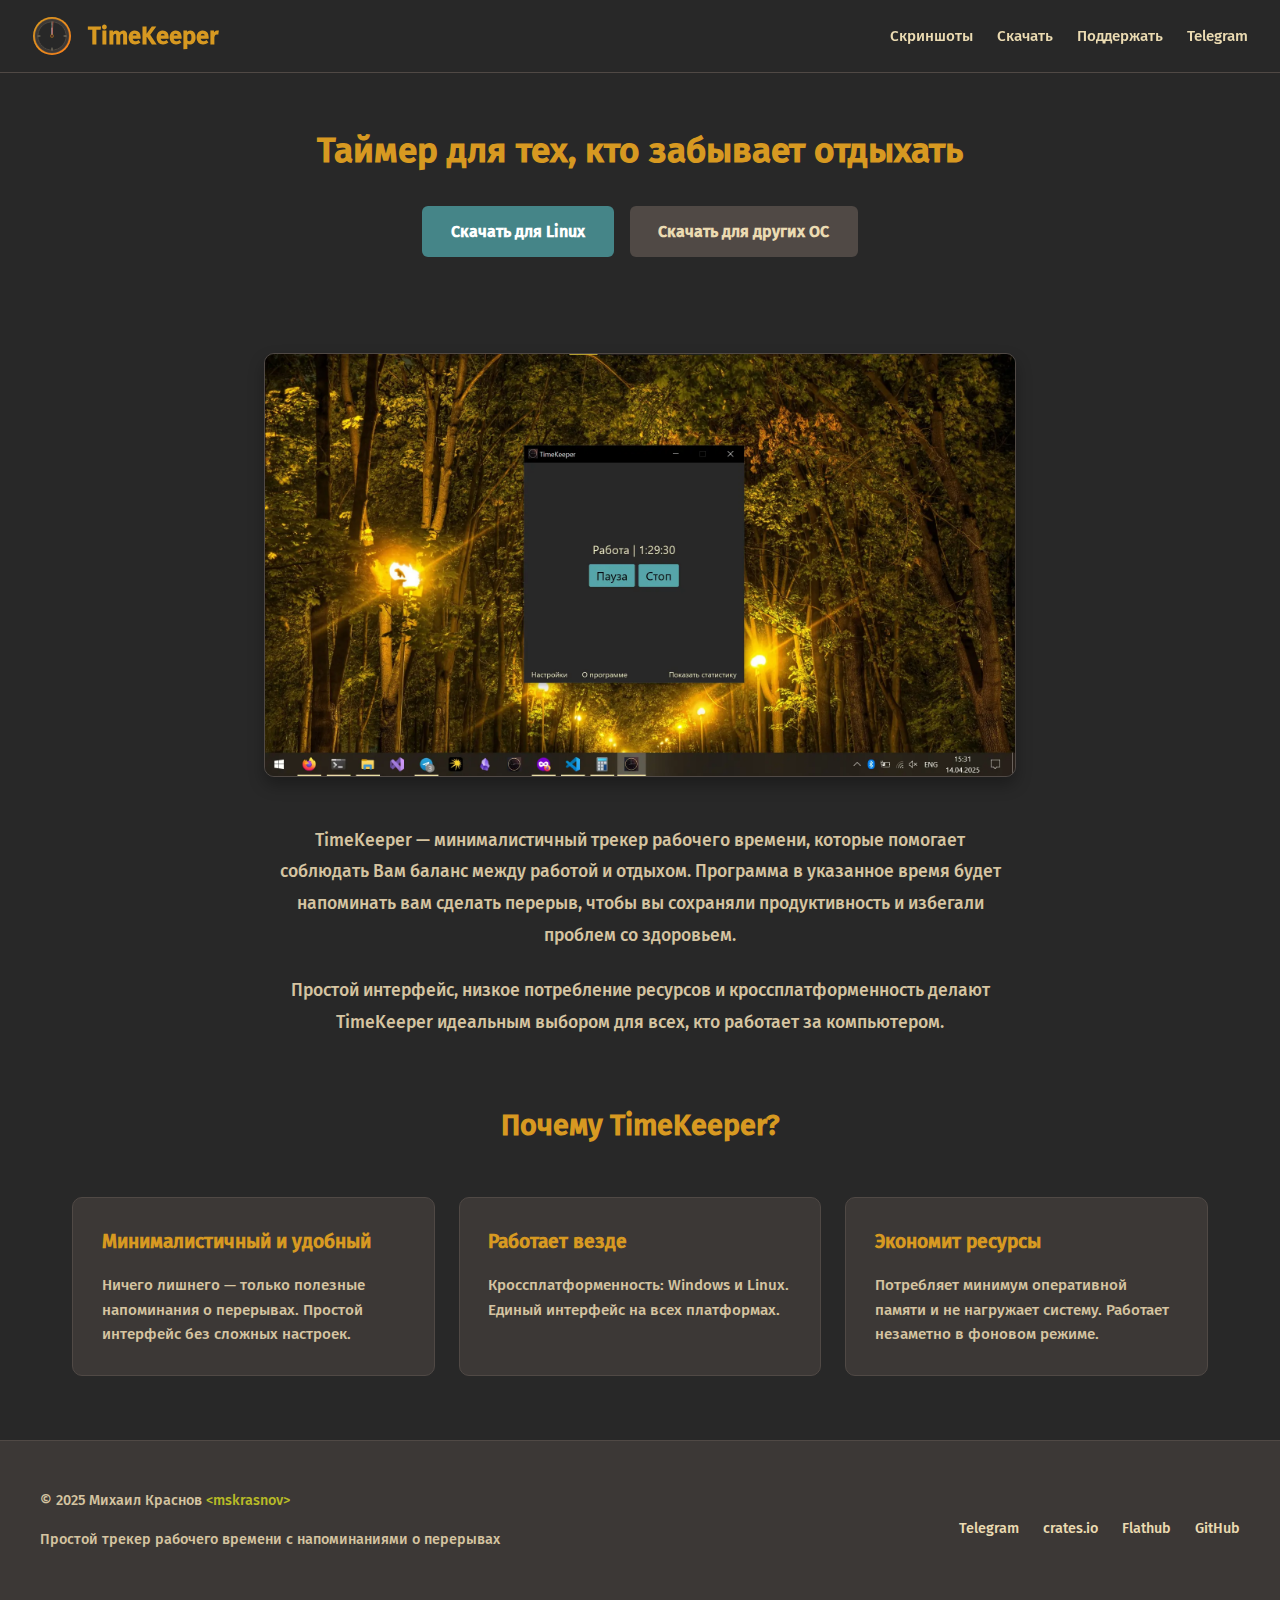
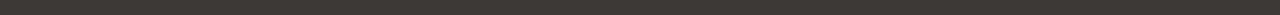
<file: index.html>
<!DOCTYPE html>
<html lang="ru">

<head>
    <meta charset="UTF-8">
    <meta name="viewport" content="width=device-width, initial-scale=1.0">
    <title>TimeKeeper - Таймер для тех, кто забывает отдыхать</title>
    <meta name="description" content="TimeKeeper: Ваш простой таймер для работы и отдыха">
    <meta name="keywords"
        content="time, timer, TimeKeeper, timekeeper, учёт времени, таймер, обратный отсчёт, pomodoro, timer 30 minutes, 1 hour timer, brain break, spring break, best productivity app, productivity app">
    <link rel="stylesheet" href="css/styles.css">
    <link rel="favicon" href="./assets/logo.png">
    <link rel="icon" href="./assets/logo.png">
</head>

<body>
    <!-- Header -->
    <header>
        <div class="logo">
            <img src="logo/clock.svg" alt="TimeKeeper Logo">
            <h1>TimeKeeper</h1>
        </div>
        <nav id="main-nav">
            <a href="screenshots.html">Скриншоты</a>
            <a href="download.html">Скачать</a>
            <a href="donate.html" class="active">Поддержать</a>
            <a href="https://t.me/TimeKeeperSoft">Telegram</a>
        </nav>
        <div class="hamburger" id="hamburger">☰</div>
    </header>

    <!-- Hero Section -->
    <section class="hero">
        <h2>Таймер для тех, кто забывает отдыхать</h2>
        <div class="download-buttons">
            <a href="#" class="download-btn" id="main-download-btn">Скачать для Windows</a>
            <a href="download.html" class="download-btn secondary-btn">Скачать для других ОС</a>
        </div>
    </section>

    <!-- Screenshot -->
    <section class="screenshot-container">
        <div class="screenshot-frame">
            <img src="assets/b.webp" alt="TimeKeeper Screenshot">
        </div>
    </section>

    <!-- Description -->
    <section class="description">
        <p>TimeKeeper — минималистичный трекер рабочего времени, которые помогает соблюдать Вам баланс между работой
            и отдыхом. Программа в указанное время будет напоминать вам сделать перерыв, чтобы вы сохраняли
            продуктивность и избегали проблем со здоровьем.</p>
        <p>Простой интерфейс, низкое потребление ресурсов и кроссплатформенность делают TimeKeeper идеальным выбором для
            всех, кто работает за компьютером.</p>
    </section>

    <!-- Features -->
    <section class="features">
        <h2>Почему TimeKeeper?</h2>
        <div class="features-grid">
            <div class="feature-card">
                <h3>Минималистичный и удобный</h3>
                <p>Ничего лишнего — только полезные напоминания о перерывах. Простой интерфейс без сложных настроек.</p>
            </div>
            <div class="feature-card">
                <h3>Работает везде</h3>
                <p>Кроссплатформенность: Windows и Linux. Единый интерфейс на всех платформах.</p>
            </div>
            <div class="feature-card">
                <h3>Экономит ресурсы</h3>
                <p>Потребляет минимум оперативной памяти и не нагружает систему. Работает незаметно в фоновом режиме.
                </p>
            </div>
        </div>
    </section>

    <!-- Footer -->
    <footer>
        <div class="footer-content">
            <div class="footer-info">
                <p>© 2025 Михаил Краснов <a href="https://github.com/mskrasnov">&lt;mskrasnov&gt;</a></p>
                <p>Простой трекер рабочего времени с напоминаниями о перерывах</p>
            </div>
            <div class="footer-links">
                <a href="https://t.me/TimeKeeperSoft">Telegram</a>
                <a href="https://crates.io/crates/time_keeper">crates.io</a>
                <a href="https://flathub.org/apps/com.timekeeper.TimeKeeper">Flathub</a>
                <a href="https://github.com/timekeepersoft">GitHub</a>
            </div>
        </div>
    </footer>

    <div class="nav-overlay" id="nav-overlay"></div>
    <script src="header.js"></script>
</body>

</html>
</file>
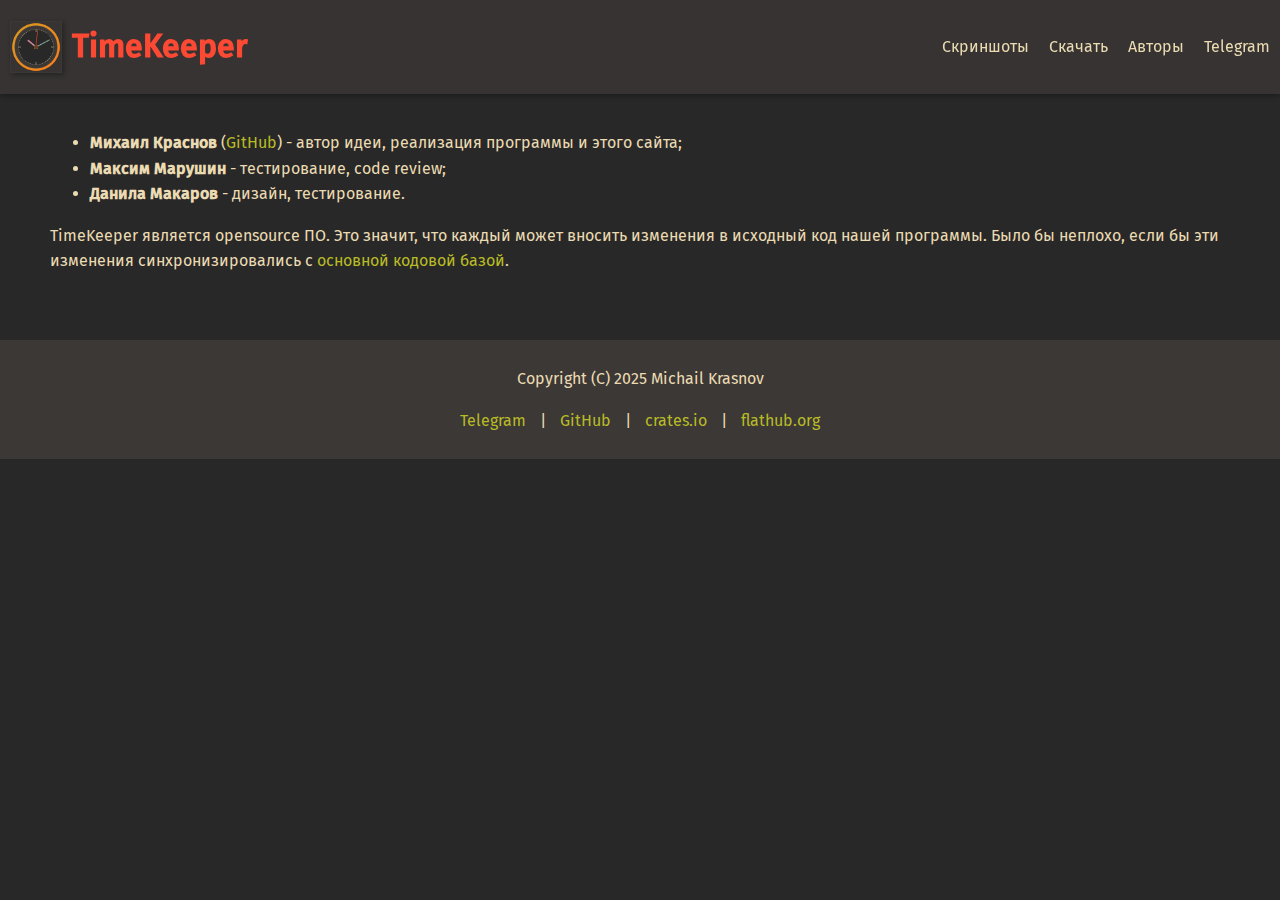
<file: authors.html>
<!DOCTYPE html>
<html lang="ru">

<head>
    <meta charset="UTF-8">
    <meta name="viewport" content="width=device-width, initial-scale=1.0">
    <title>TimeKeeper - Авторы</title>
    <link rel="stylesheet" href="style.css">
    <link rel="icon" href="./assets/logo.png">
</head>

<body>
    <nav>
        <div class="logo">
            <img src="./assets/logo.png" alt="TimeKeeper Logo" width="50" id="logo-img">
            <h1>TimeKeeper</h1>
        </div>
        <ul>
            <li><a href="screenshots.html">Скриншоты</a></li>
            <li><a href="download.html">Скачать</a></li>
            <li><a href="authors.html">Авторы</a></li>
          <li><a href="https://t.me/TimeKeeperSoft">Telegram</a></li>
        </ul>
    </nav>

    <div class="container">
        <ul>
            <li><b>Михаил Краснов</b> (<a href="https://github.com/mskrasnov">GitHub</a>) - автор идеи, реализация
                программы
                и этого сайта;</li>
            <li><b>Максим Марушин</b> - тестирование, code review;</li>
            <li><b>Данила Макаров</b> - дизайн, тестирование.</li>
        </ul>

        <p>TimeKeeper является opensource ПО. Это значит, что каждый может вносить изменения в исходный код нашей
            программы.
            Было бы неплохо, если бы эти изменения синхронизировались с <a
                href="https://github.com/mskrasnov/TimeKeeper">основной кодовой базой</a>.</p>
    </div>

    <footer>
        <p>Copyright (C) 2025 Michail Krasnov</p>
        <p>
            <a href="https://t.me/cov_id111">Telegram</a> |
            <a href="https://github.com/mskrasnov/TimeKeeper">GitHub</a> |
            <a href="https://crates.io/TimeKeeper">crates.io</a> |
            <a href="https://flathub.org/">flathub.org</a>
        </p>
    </footer>

    <script>
        const logoImg = document.getElementById('logo-img');
        logoImg.addEventListener('click', () => {
          window.location.href = 'index.html';
        });
      </script>
</body>

</html>
</file>
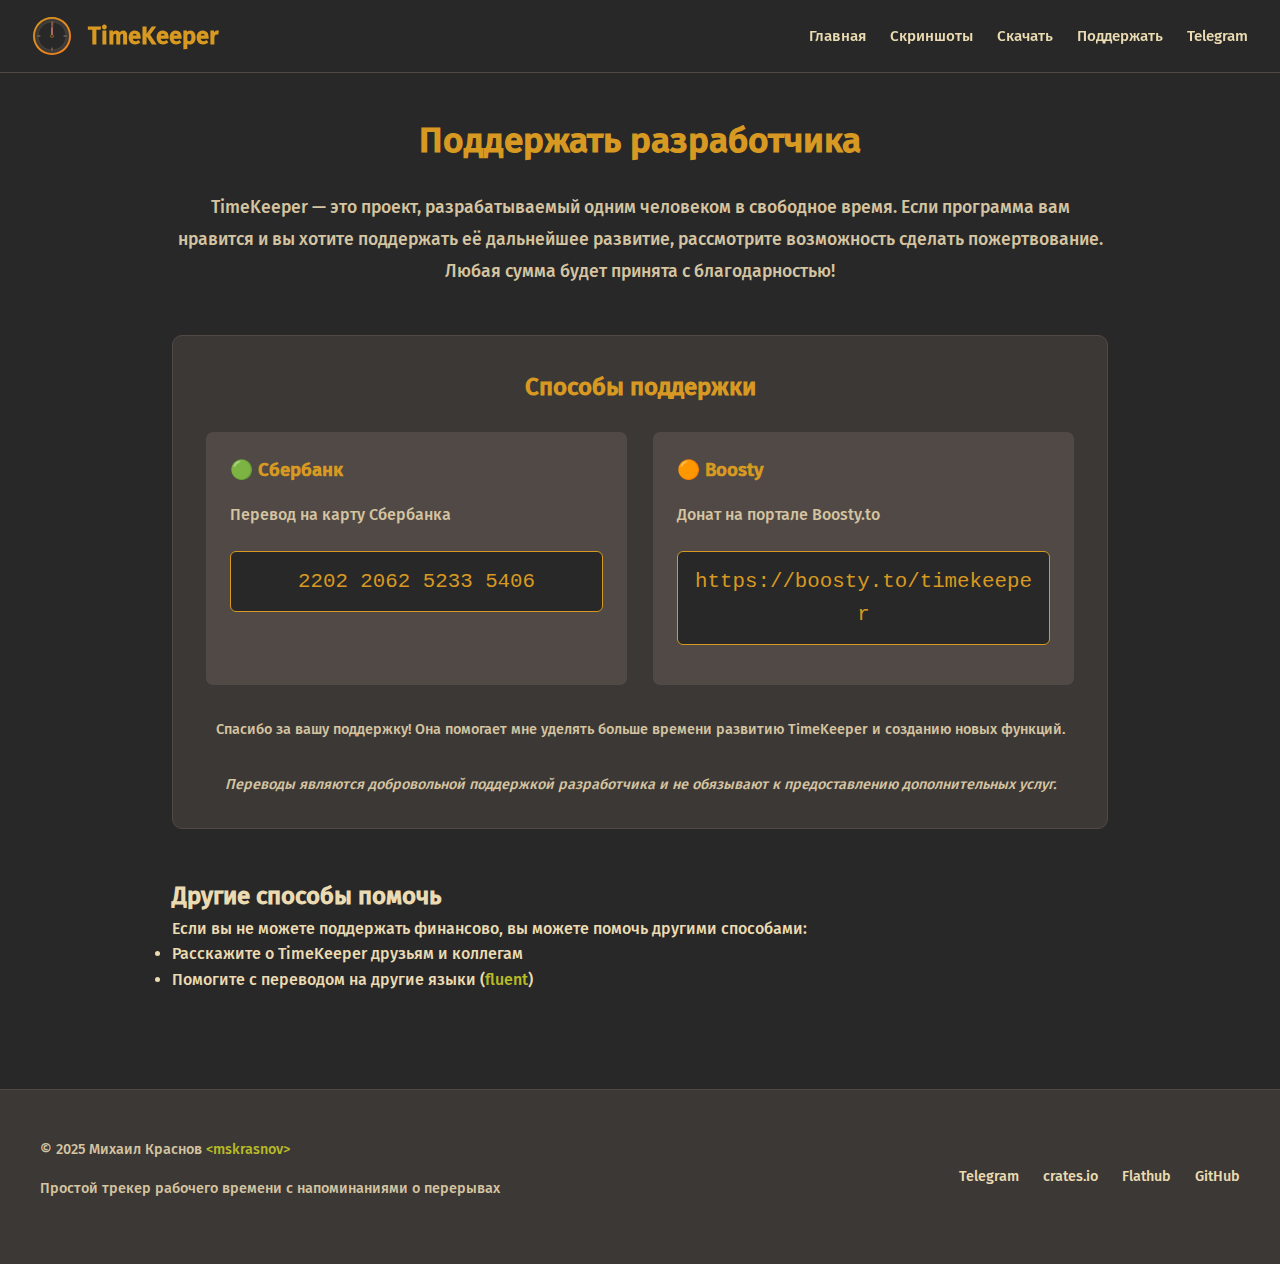
<file: donate.html>
<!DOCTYPE html>
<html lang="ru">

<head>
    <meta charset="UTF-8">
    <meta name="viewport" content="width=device-width, initial-scale=1.0">
    <title>Поддержать TimeKeeper</title>
    <link rel="stylesheet" href="css/styles.css">
    <link rel="stylesheet" href="css/donate.css">
    <link rel="favicon" href="./assets/logo.png">
    <link rel="icon" href="./assets/logo.png">
</head>

<body>
    <!-- Header -->
    <header>
        <div class="logo">
            <img src="logo/clock.svg" alt="TimeKeeper Logo">
            <h1>TimeKeeper</h1>
        </div>
        <nav id="main-nav">
            <a href="index.html">Главная</a>
            <a href="screenshots.html">Скриншоты</a>
            <a href="download.html">Скачать</a>
            <a href="donate.html" class="active">Поддержать</a>
            <a href="https://t.me/TimeKeeperSoft">Telegram</a>
        </nav>
        <div class="hamburger" id="hamburger">☰</div>
    </header>

    <!-- Main Content -->
    <main class="support-page">
        <section class="support-hero">
            <h1>Поддержать разработчика</h1>
            <p>TimeKeeper — это проект, разрабатываемый одним человеком в свободное время. Если программа вам нравится и
                вы хотите поддержать её дальнейшее развитие, рассмотрите возможность сделать пожертвование. Любая сумма
                будет принята с благодарностью!</p>
        </section>

        <section class="donation-section">
            <h2>Способы поддержки</h2>

            <div class="donation-methods">
                <div class="donation-method">
                    <h3>🟢 Сбербанк</h3>
                    <p>Перевод на карту Сбербанка</p>
                    <div class="donation-number">2202 2062 5233 5406</div>
                </div>
                <div class="donation-method">
                    <h3>🟠 Boosty</h3>
                    <p>Донат на портале Boosty.to</p>
                    <div class="donation-number">https://boosty.to/timekeeper</div>
                </div>
            </div>

            <p class="note">Спасибо за вашу поддержку! Она помогает мне уделять больше времени развитию TimeKeeper и
                созданию новых функций.</p>

            <p class="note"><i>Переводы являются добровольной поддержкой
                разработчика и не обязывают к предоставлению дополнительных
                услуг.</i></p>
        </section>

        <section class="other-support">
            <h2>Другие способы помочь</h2>
            <p>Если вы не можете поддержать финансово, вы можете помочь другими способами:</p>
            <ul>
                <li>Расскажите о TimeKeeper друзьям и коллегам</li>
                <!--<li>Оставьте отзыв на странице программы</li>-->
                <!--<li>Предложите идеи для улучшения в нашем Telegram-чате</li>-->
                <li>Помогите с переводом на другие языки (<a
                        href="https://github.com/TimeKeeperSoft/TimeKeeper/tree/master/i18n">fluent</a>)</li>
            </ul>
        </section>
    </main>

    <!-- Footer -->
    <footer>
        <div class="footer-content">
            <div class="footer-info">
                <p>© 2025 Михаил Краснов <a href="https://github.com/mskrasnov">&lt;mskrasnov&gt;</a></p>
                <p>Простой трекер рабочего времени с напоминаниями о перерывах</p>
            </div>
            <div class="footer-links">
                <a href="https://t.me/TimeKeeperSoft">Telegram</a>
                <a href="https://crates.io/crates/time_keeper">crates.io</a>
                <a href="https://flathub.org/apps/com.timekeeper.TimeKeeper">Flathub</a>
                <a href="https://github.com/timekeepersoft">GitHub</a>
            </div>
        </div>
    </footer>

    <div class="nav-overlay" id="nav-overlay"></div>
    <script src="header.js"></script>
</body>

</html>
</file>
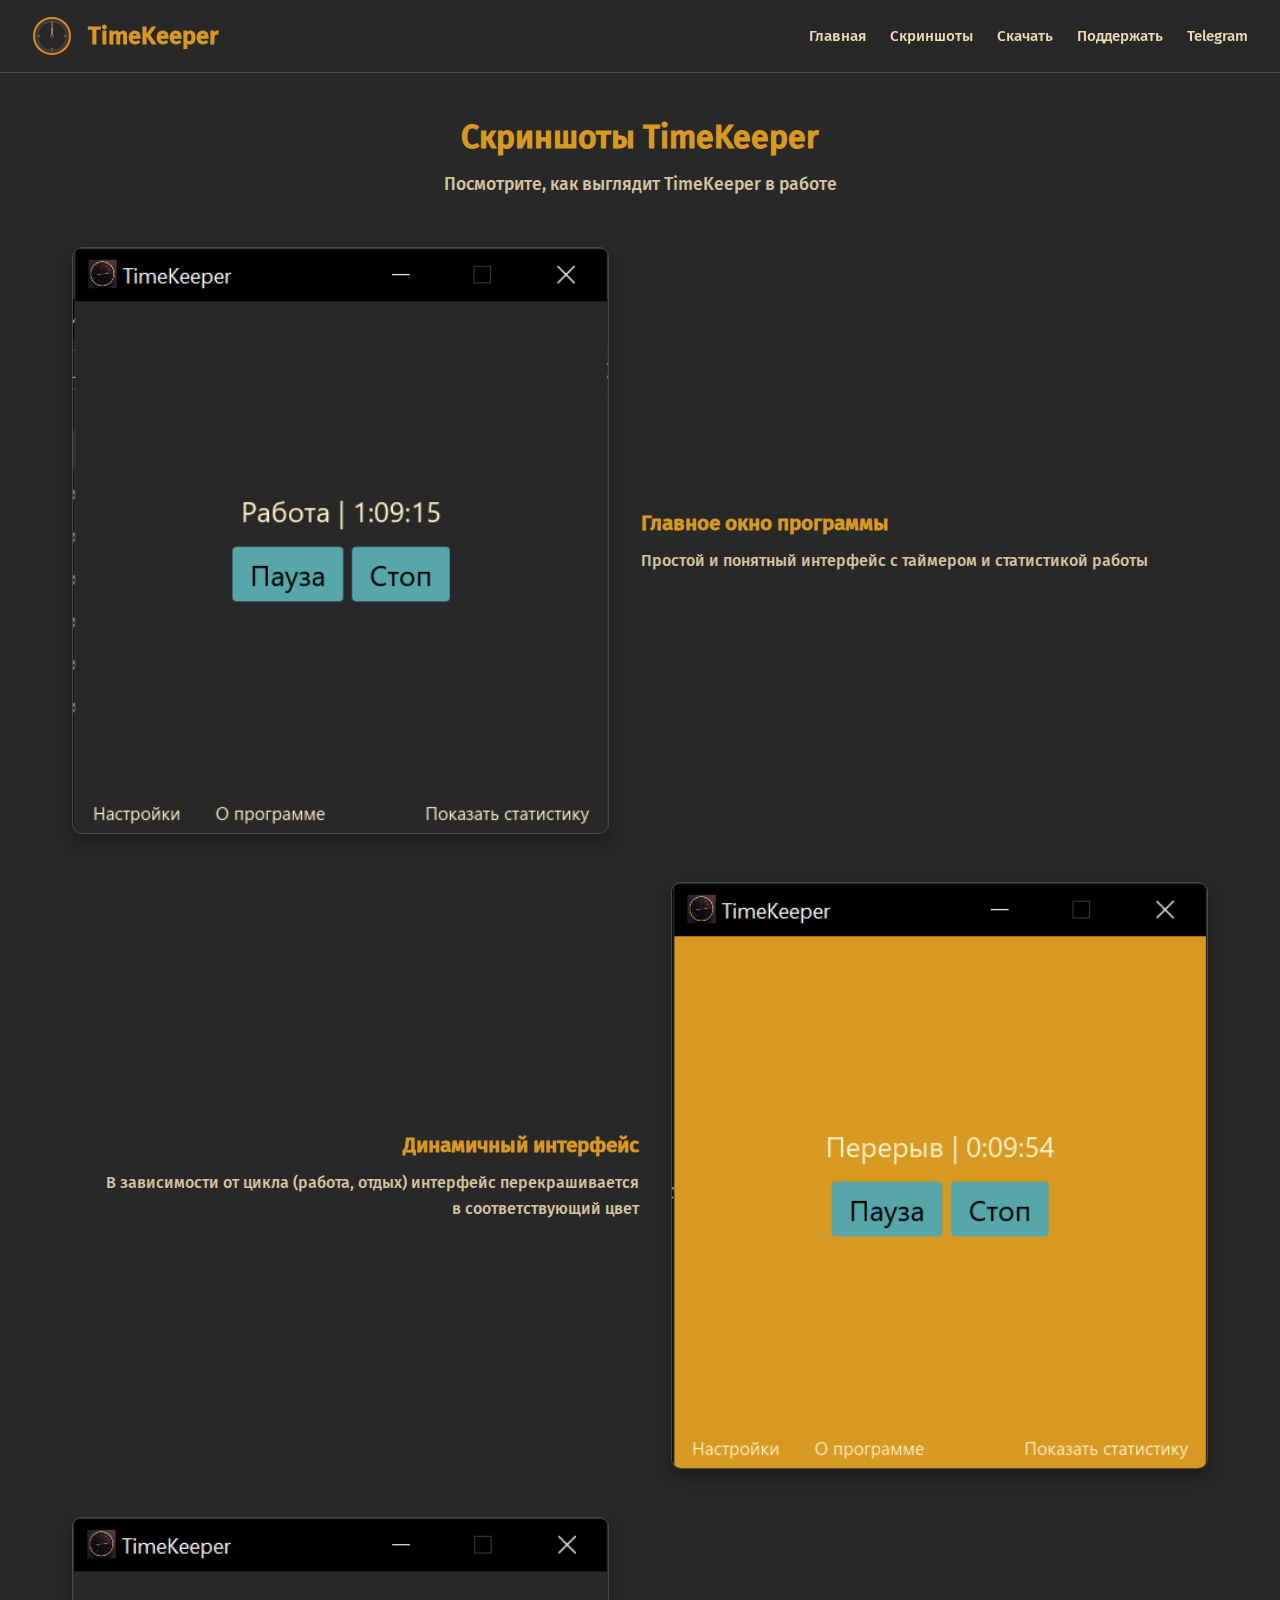
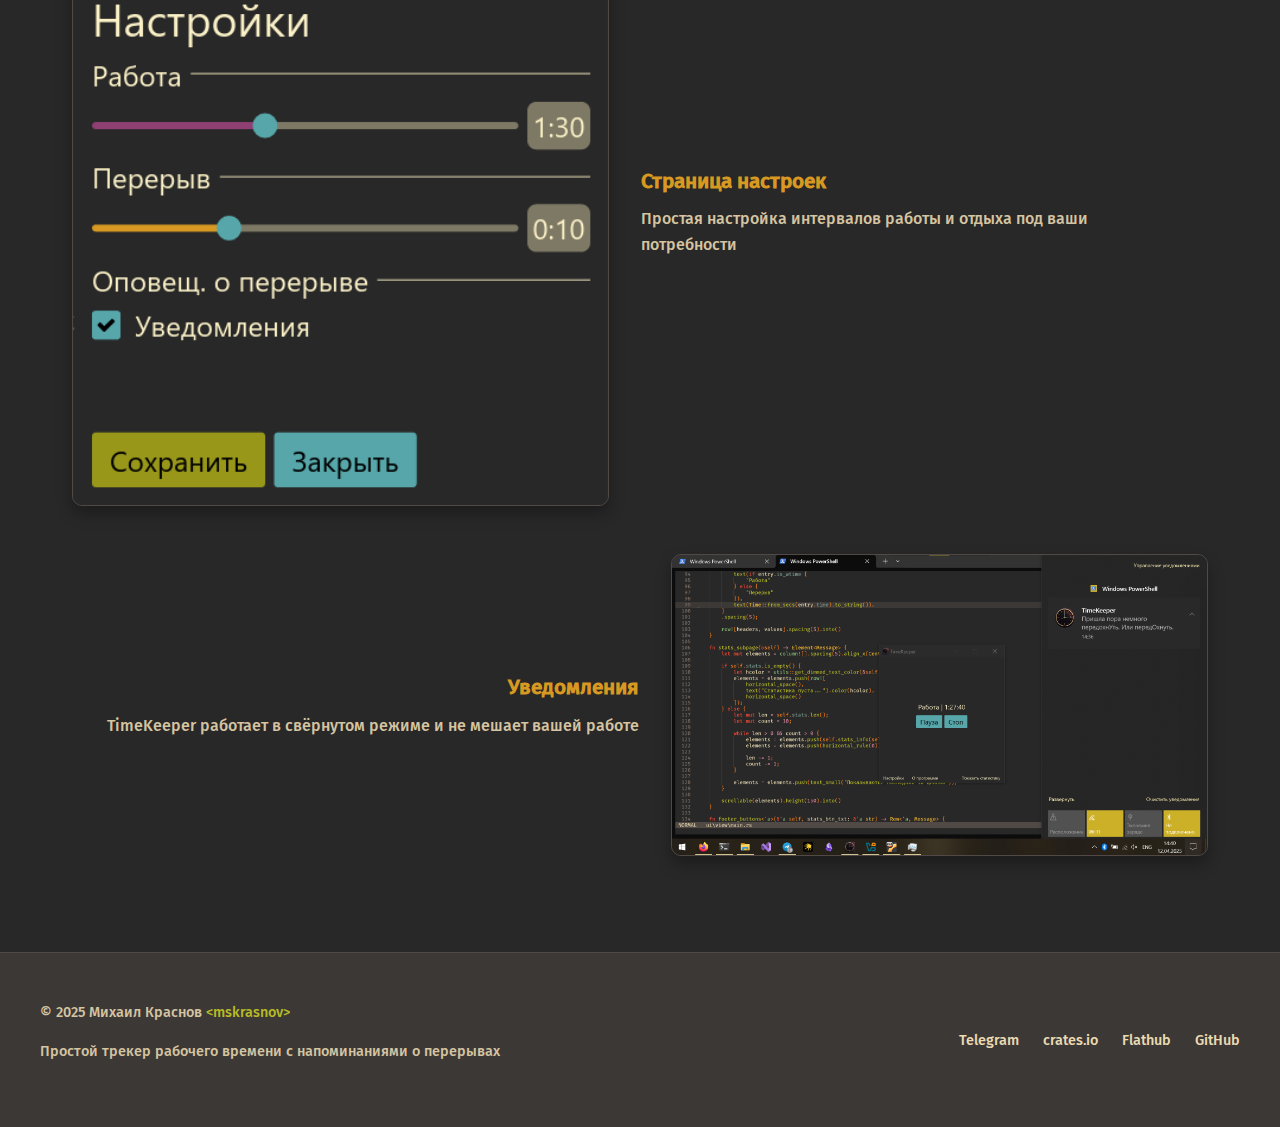
<file: screenshots.html>
<!DOCTYPE html>
<html lang="ru">

<head>
    <meta charset="UTF-8">
    <meta name="viewport" content="width=device-width, initial-scale=1.0">
    <title>Скриншоты TimeKeeper</title>
    <link rel="stylesheet" href="css/styles.css">
    <link rel="stylesheet" href="css/screenshots.css">
    <link rel="favicon" href="./assets/logo.png">
    <link rel="icon" href="./assets/logo.png">
</head>

<body>
    <!-- Header -->
    <header>
        <div class="logo">
            <img src="logo/clock.svg" alt="TimeKeeper Logo">
            <h1>TimeKeeper</h1>
        </div>
        <nav id="main-nav">
            <a href="index.html">Главная</a>
            <a href="screenshots.html">Скриншоты</a>
            <a href="download.html">Скачать</a>
            <a href="donate.html" class="active">Поддержать</a>
            <a href="https://t.me/TimeKeeperSoft">Telegram</a>
        </nav>
        <div class="hamburger" id="hamburger">☰</div>
    </header>

    <!-- Main Content -->
    <main class="screenshots-page">
        <div class="container">
            <h1>Скриншоты TimeKeeper</h1>
            <p class="subtitle">Посмотрите, как выглядит TimeKeeper в работе</p>

            <div class="screenshot-gallery">
                <!-- Скриншот 1 -->
                <div class="screenshot-item">
                    <div class="screenshot-frame">
                        <img src="assets/v0.3.0/main_win.png" alt="Главное окно TimeKeeper">
                    </div>
                    <div class="screenshot-description">
                        <h3>Главное окно программы</h3>
                        <p>Простой и понятный интерфейс с таймером и статистикой работы</p>
                    </div>
                </div>

                <!-- Скриншот 2 -->
                <div class="screenshot-item">
                    <div class="screenshot-frame">
                        <img src="assets/v0.3.0/main_win2.png" alt="Уведомление TimeKeeper">
                    </div>
                    <div class="screenshot-description">
                        <h3>Динамичный интерфейс</h3>
                        <p>В зависимости от цикла (работа, отдых) интерфейс перекрашивается в соответствующий цвет</p>
                    </div>
                </div>

                <!-- Скриншот 3 -->
                <div class="screenshot-item">
                    <div class="screenshot-frame">
                        <img src="assets/v0.3.0/settings.png" alt="Настройки TimeKeeper">
                    </div>
                    <div class="screenshot-description">
                        <h3>Страница настроек</h3>
                        <p>Простая настройка интервалов работы и отдыха под ваши потребности</p>
                    </div>
                </div>

                <!-- Скриншот 4 -->
                <div class="screenshot-item">
                    <div class="screenshot-frame">
                        <img src="assets/v0.3.0/time_keeper_win.png" alt="Иконка в трее TimeKeeper">
                    </div>
                    <div class="screenshot-description">
                        <h3>Уведомления</h3>
                        <p>TimeKeeper работает в свёрнутом режиме и не мешает вашей работе</p>
                    </div>
                </div>
            </div>
        </div>
    </main>

    <!-- Footer -->
    <footer>
        <div class="footer-content">
            <div class="footer-info">
                <p>© 2025 Михаил Краснов <a href="https://github.com/mskrasnov">&lt;mskrasnov&gt;</a></p>
                <p>Простой трекер рабочего времени с напоминаниями о перерывах</p>
            </div>
            <div class="footer-links">
                <a href="https://t.me/TimeKeeperSoft">Telegram</a>
                <a href="https://crates.io/crates/time_keeper">crates.io</a>
                <a href="https://flathub.org/apps/com.timekeeper.TimeKeeper">Flathub</a>
                <a href="https://github.com/timekeepersoft">GitHub</a>
            </div>
        </div>
    </footer>

    <div class="nav-overlay" id="nav-overlay"></div>
    <script src="header.js"></script>
</body>

</html>
</file>
<file: css/styles.css>
@font-face {
    font-family: 'FiraSans';
    src: url('../assets/FiraSans-Medium.ttf') format('truetype');
    font-weight: normal;
    font-style: normal;
    font-display: swap;
}

@font-face {
    font-family: 'FiraSans';
    src: url('../assets/FiraSans-Medium.ttf') format('truetype');
    font-weight: 500;
    font-style: normal;
    font-display: swap;
}

@font-face {
    font-family: 'FiraSans';
    src: url('../assets/FiraSans-Light.ttf') format('truetype');
    font-weight: 300;
    font-style: normal;
    font-display: swap;
}

:root {
    --bg-dark: #282828;
    --bg: #3c3836;
    --bg-light: #504945;
    --fg: #ebdbb2;
    --fg-dim: #d5c4a1;
    --yellow: #d79921;
    --blue: #458588;
    --orange: #fe8019;
    --red: #fb4934;
    --green: #b8bb26;
    --purple: #d3869b;
}

* {
    margin: 0;
    padding: 0;
    box-sizing: border-box;
}

body {
    font-family: 'FiraSans', sans-serif;
    font-weight: normal;
    background-color: var(--bg-dark);
    color: var(--fg);
    line-height: 1.6;
    padding-top: 80px;
}

/* Header */
header {
    position: fixed;
    top: 0;
    left: 0;
    right: 0;
    background-color: rgba(40, 40, 40, 0.7);
    backdrop-filter: blur(5px);
    -webkit-backdrop-filter: blur(10px);
    padding: 1rem 2rem;
    display: flex;
    justify-content: space-between;
    align-items: center;
    z-index: 100;
    border-bottom: 1px solid var(--bg-light);
    transition: background-color 0.3s ease;
}

.logo {
    display: flex;
    align-items: center;
    gap: 1rem;
}

.logo img {
    height: 40px;
}

.logo h1 {
    color: var(--yellow);
    font-size: 1.5rem;
    font-weight: 600;
}

nav {
    display: flex;
    gap: 1.5rem;
}

nav a {
    color: var(--fg);
    text-decoration: none;
    font-weight: 500;
    transition: color 0.3s;
    font-size: 0.95rem;
}

nav a:hover {
    color: var(--yellow);
}

a {
    color: var(--green);
    text-decoration: none;
}

a:hover {
    text-decoration: underline;
}

.hamburger {
    display: none;
    cursor: pointer;
    color: var(--fg);
    font-size: 1.5rem;
}

/* Hero Section */
.hero {
    text-align: center;
    padding: 3rem 2rem;
    max-width: 800px;
    margin: 0 auto;
}

.hero h2 {
    font-size: 2.2rem;
    margin-bottom: 1.5rem;
    color: var(--yellow);
    font-weight: 600;
    line-height: 1.3;
}

.hero p {
    font-size: 1.1rem;
    margin-bottom: 2rem;
    color: var(--fg-dim);
}

.download-buttons {
    display: flex;
    justify-content: center;
    gap: 1rem;
    flex-wrap: wrap;
    margin-top: 2rem;
}

.download-btn {
    display: inline-block;
    padding: 0.8rem 1.8rem;
    background-color: var(--blue);
    color: white;
    text-decoration: none;
    border-radius: 6px;
    font-weight: 600;
    font-size: 1rem;
    transition: all 0.3s ease;
}

.download-btn:hover {
    background-color: #5a9b9b;
    transform: translateY(-2px);
    box-shadow: 0 4px 8px rgba(0, 0, 0, 0.2);
}

.secondary-btn {
    background-color: var(--bg-light);
    color: var(--fg);
}

.secondary-btn:hover {
    background-color: var(--bg);
}

/* Screenshot */
.screenshot-container {
    max-width: 800px;
    margin: 3rem auto;
    padding: 0 1.5rem;
}

.screenshot-frame {
    border: 1px solid var(--bg-light);
    border-radius: 10px;
    overflow: hidden;
    box-shadow: 0 8px 16px rgba(0, 0, 0, 0.3);
}

.screenshot-frame img {
    width: 100%;
    display: block;
}

/* Description */
.description {
    max-width: 800px;
    margin: 3rem auto;
    padding: 0 2rem;
    text-align: center;
}

.description p {
    margin-bottom: 1.5rem;
    font-size: 1.1rem;
    line-height: 1.8;
    color: var(--fg-dim);
}

/* Features */
.features {
    max-width: 1200px;
    margin: 4rem auto;
    padding: 0 2rem;
}

.features h2 {
    text-align: center;
    font-size: 1.8rem;
    margin-bottom: 3rem;
    color: var(--yellow);
    font-weight: 600;
}

.features-grid {
    display: grid;
    grid-template-columns: repeat(auto-fit, minmax(300px, 1fr));
    gap: 1.5rem;
    justify-content: center;
}

.feature-card {
    background-color: var(--bg);
    padding: 1.8rem;
    border-radius: 10px;
    transition: transform 0.3s ease, box-shadow 0.3s ease;
    border: 1px solid var(--bg-light);
}

.feature-card:hover {
    transform: translateY(-5px);
    box-shadow: 0 10px 20px rgba(0, 0, 0, 0.2);
}

.feature-card h3 {
    color: var(--yellow);
    margin-bottom: 1rem;
    font-size: 1.2rem;
    font-weight: 600;
}

.feature-card p {
    color: var(--fg-dim);
    font-size: 0.95rem;
    line-height: 1.6;
}

/* Footer */
footer {
    background-color: var(--bg);
    padding: 3rem 2rem;
    margin-top: 4rem;
    border-top: 1px solid var(--bg-light);
}

.footer-content {
    max-width: 1200px;
    margin: 0 auto;
    display: flex;
    flex-wrap: wrap;
    justify-content: space-between;
    gap: 2rem;
}

.footer-info {
    flex: 1;
    min-width: 250px;
}

.footer-info p {
    margin-bottom: 1rem;
    color: var(--fg-dim);
    font-size: 0.9rem;
}

.footer-links {
    display: flex;
    flex-wrap: wrap;
    gap: 1.5rem;
    align-items: center;
}

.footer-links a {
    color: var(--fg);
    text-decoration: none;
    transition: color 0.3s;
    font-size: 0.9rem;
}

.footer-links a:hover {
    color: var(--yellow);
}

/* Responsive */
@media (max-width: 768px) {

    /* Стили для гамбургера */
    .hamburger {
        display: block;
        transition: transform 0.3s ease;
        z-index: 101;
        /* Чтобы кнопка была над меню */
    }

    .hamburger.active {
        transform: rotate(90deg);
    }

    /* Контейнер меню (изначально за экраном) */
    nav {
        position: fixed;
        top: 80px;
        right: -300px;
        width: 280px;
        height: calc(100vh - 80px);
        background-color: var(--bg);
        flex-direction: column;
        padding: 1rem;
        border-left: 1px solid var(--bg-light);
        box-shadow: -4px 0 12px rgba(0, 0, 0, 0.2);
        text-align: right;
        transition: right 0.3s cubic-bezier(0.25, 0.46, 0.45, 0.94);
        z-index: 100;
        overflow-y: auto;
    }

    /* Меню "выезжает" при активации */
    nav.active {
        right: 0;
    }

    /* Оверлей для фона */
    .nav-overlay {
        position: fixed;
        top: 80px;
        left: 0;
        right: 0;
        bottom: 0;
        background: rgba(0, 0, 0, 0.5);
        opacity: 0;
        pointer-events: none;
        transition: opacity 0.3s ease;
        z-index: 99;
    }

    .nav-overlay.active {
        opacity: 1;
        pointer-events: all;
    }

    /* Анимация пунктов меню */
    nav a {
        padding: 0.8rem 1rem;
        margin: 0.25rem 0;
        border-radius: 4px;
        transition: all 0.2s ease 0.1s;
        /* Задержка для каскадного эффекта */
        transform: translateX(20px);
        opacity: 0;
    }

    nav.active a {
        transform: translateX(0);
        opacity: 1;
    }

    nav a:hover {
        background-color: var(--bg-light);
        color: var(--yellow);
        text-decoration: none;
    }

    nav a:hover::after {
        content: "←";
        margin-left: 8px;
        color: var(--yellow);
    }

    .hero h2 {
        font-size: 1.8rem;
    }

    .download-buttons {
        flex-direction: column;
        align-items: center;
    }

    .download-btn {
        width: 100%;
        max-width: 300px;
    }
}
</file>
<file: style.css>
@font-face {
  font-family: 'FiraSans';
  src: url('assets/FiraSans-Regular.ttf') format('truetype');
  font-weight: normal;
  font-style: normal;
}

@font-face {
  font-family: 'FiraSans';
  src: url('assets/FiraSans-Medium.ttf') format('truetype');
  font-weight: 500;
  font-style: normal;
}

@font-face {
  font-family: 'FiraSans';
  src: url('assets/FiraSans-Light.ttf') format('truetype');
  font-weight: 300;
  font-style: normal;
}

body {
  font-family: 'FiraSans', sans-serif;
  font-weight: normal;
  background-color: #282828;
  /* Gruvbox Dark background */
  color: #ebdbb2;
  /* Gruvbox Dark text */
  line-height: 1.6;
  margin: 0;
  padding: 0;
}

.container {
  max-width: 1200px;
  margin: 0 auto;
  padding: 20px;

}

@media (min-width: 1200px) {
  .container {
    padding-left: 50px;
    padding-right: 50px;
  }
}

h1 {
  font-family: 'FiraSans', sans-serif;
  font-weight: 600;
  color: #fb4934;
  /* Gruvbox Dark red */
}

h2 {
  font-family: 'FiraSans', sans-serif;
  color: #d65d0e;
}

h3 {
  color: #fe8019;
}

h2.download {
  color: #ebdbb2;
  /* Gruvbox Dark text */
}

h2.prog_header {
  font-size: 2.5em;
  /*  Увеличение размера относительно базового */
  font-weight: bold;
  /*  Жирный шрифт */
}

a {
  color: #b8bb26;
  /* Gruvbox Dark green */
  text-decoration: none;
}

a:hover {
  text-decoration: underline;
}

table {
  width: 100%;
  border-collapse: collapse;
  margin-top: 20px;
}

th,
td {
  border: 1px solid #3c3836;
  /* Gruvbox Dark dark gray */
  padding: 10px;
  text-align: left;
}

th {
  background-color: #504945;
  color: #ebdbb2;
}

img {
  max-width: 90%;
  height: auto;
  margin: 10px 0;
  border: 1px solid #3c3836;
  box-shadow: 2px 2px 5px rgba(0, 0, 0, 0.3);
}

.img_container {
  max-width: 1600px;
  margin: 20px auto;
  display: grid;
  grid-template-columns: repeat(auto-fit, minmax(400px, 1fr));
  grid-gap: 10px;
  box-sizing: border-box;
}

img.screenshot {
  max-width: 80%;
  height: auto;
  margin-bottom: 20px;
  border: 1px solid #3c3836;
  box-shadow: 2px 2px 5px rgba(0, 0, 0, 0.2);
  cursor: pointer;
  transition: transform 0.3s ease;
  object-fit: contain;
}

img.screenshot.enlarged {
  max-width: 130%;
  height: auto;
  margin: 20px auto;
  margin-bottom: 20px;
  border: 1px solid #3c3836;
  box-shadow: 2px 2px 5px rgba(0, 0, 0, 0.2);
  cursor: pointer;
  transition: transform 0.3s ease;
  object-fit: contain;
}

img.rounded-img {
  border-radius: 10px;
  display: none;
}

img.rounded-img.active {
  display: block;
}

nav {
  position: sticky;
  top: 0;
  left: 0;
  width: 100%;
  z-index: 10;
  box-shadow: 0 2px 5px rgba(0, 0, 0, 0.3);
  display: flex;
  align-items: center;
  justify-content: space-between;
  backdrop-filter: blur(10px);
  background-color: rgba(60, 56, 54, 0.7);
}

nav ul {
  list-style: none;
  margin: 0;
  padding: 0;
  display: flex;
}

nav li {
  margin: 0 10px;
}

nav a {
  color: #ebdbb2;
  text-decoration: none;
}

nav a:hover {
  text-decoration: underline;
}

.logo {
  display: flex;
  align-items: center;
}

.logo img {
  margin-left: 10px;
  margin-right: 10px;
}

.logo h1 {
  display: inline-block;
}

.menu-toggle {
  background-color: transparent;
  border: none;
  cursor: pointer;
  padding: 0;
  position: absolute;
  right: 10px;
  top: 50%;
  transform: translateY(-80%);
  display: none;
}

.menu-toggle span {
  display: block;
  width: 25px;
  height: 3px;
  margin: 5px;
  background-color: #ebdbb2;
}

/* Медиа-запрос для мобильных устройств */
@media (max-width: 768px) {
  nav {
    flex-direction: column;
    align-items: flex-start;
    justify-content: flex-start;
  }

  .nav-inner {
    flex-direction: row;
    justify-content: space-between;
  }

  nav ul {
    flex-direction: column;
    align-items: flex-start;
    display: none;
  }

  nav li {
    margin: 5px 0;
  }

  nav ul {
    display: none;
  }

  nav ul.show {
    display: flex;
    flex-direction: column;
    align-items: flex-end;
    position: absolute;
    top: 100%;
    left: 0;
    width: 100%;
    background-color: #3c3836;
    box-shadow: 0 2px 5px rgba(0, 0, 0, 0.3);
    backdrop-filter: blur(10px);
    background-color: rgba(60, 56, 54, 0.7);
  }

  nav ul.show li {
    margin: 5px 20px 5px 20px;
  }

  .logo img {
    margin-bottom: 10px;
  }

  .menu-toggle {
    display: block;
    margin: 10px 0 10px 10px;
  }
}

footer {
  margin-top: 30px;
  text-align: center;
  padding: 10px;
  background-color: #3c3836;
  color: #ebdbb2;
}

footer a {
  margin: 0 10px;
}

.enlarged {
  transform: scale(1.1);
  transition: transform 0.3s ease;
  box-shadow: 5px 5px 10px rgba(0, 0, 0, 0.5);
}

figure {
  display: flex;
  flex-direction: column;
  align-items: center;
}

figcaption {
  margin-top: 5px;
  text-align: center;
  font-size: 0.9em;
  color: #a89984;
}

.download-container {
  max-width: 800px;
  text-align: center;
  padding: 20px;
  background-color: #3c3836;
  border-radius: 5px;
  box-shadow: 0 2px 5px rgba(0, 0, 0, 0.1);
  color: #ebdbb2;
  margin: 50px auto;
  flex: 0 0 auto;
  font-family: 'FiraSans', sans-serif;
}

.download-button {
  font-family: 'FiraSans', sans-serif;
  display: inline-block;
  padding: 15px 30px;
  margin: 10px 0;
  background-color: #48a9ae;
  color: #282828;
  text-decoration: none;
  border-radius: 5px;
  transition: background-color 0.3s ease;
  /* margin-right: 10px; */
  text-decoration: none;
  width: 250px;
  text-align: center;
}

.download-button:hover {
  background-color: #80c8ac;
  text-decoration: none;
}

.alternative-downloads {
  display: flex;
  justify-content: center;
  gap: 10px;
  color: #ebdbb2;
}

.alternative-download {
  text-decoration: none;
  margin-right: 10px;
}

.info-container {
  display: flex;
  flex-wrap: wrap;
  justify-content: space-between;
  margin-top: 50px;
}

.column {
  flex: 1;
  padding: 20px;
  border-radius: 5px;
  min-width: 300px;
  margin-bottom: 20px;
  color: #ebdbb2;
}

.column ul {
  list-style: disc;
  padding-left: 20px;
  color: #ebdbb2;
}

.page-wrapper {
  display: flex;
  justify-content: center;
  align-items: center;
  min-height: 100vh;
}

.main-container {
  display: flex;
  flex-direction: column;
  max-width: 800px;
  margin: 0 auto;
  padding: 20px;
}

.main-downl-container {
  display: flex;
  flex-direction: column;
  /* max-width: 800px; */
  /* margin: 0 auto; */
  height: 450px;
  padding: 30px;
  background-image: url('./assets/Morskie-Oko.webp');
  background-size: cover;
  background-repeat: no-repeat;
}

.intro-container {
  float: left;
  margin-right: 70px;
  box-sizing: border-box;
  justify-content: space-between;
  align-items: flex-start;
  display: flex;
}

.intro-container>p {
  max-width: 60%;
  box-sizing: border-box;
}

.download-button-container {
  float: right;
  /*width: 200px; /* Ширина контейнера с кнопкой */
}

blockquote {
  background-color: #3c3836;
  border-left: 8px solid #b8bb26;
  color: #ebdbb2;
  padding: 1.5em 2em;
  margin: 2em 0;
  border-radius: 5px;
  box-shadow: 2px 2px 5px rgba(0, 0, 0, 0.2);
}

.advantages-grid {
  display: grid;
  grid-template-columns: repeat(auto-fit, minmax(300px, 1fr));
  grid-gap: 20px;
}

.advantage-tile {
  background-color: #3c3836;
  padding: 20px;
  border-radius: 5px;
  box-shadow: 2px 2px 5px rgba(0, 0, 0, 0.2);
}

.advantage-tile h3 {
  margin-top: 0;
  color: #ebdbb2;
  font-weight: bold;
}

.advantage-tile p {
  color: #a89984;
  line-height: 1.5;
}

/* Дополнительный стиль для адаптации под меньшие экраны (опционально) */
@media (max-width: 768px) {
  .advantages-grid {
    grid-template-columns: 1fr;
  }
}
</file>
<file: css/donate.css>
.support-page {
    /* max-width: 800px; */
    margin: 0 auto;
    padding: 2rem;
    max-width: 1000px;
}

.support-hero {
    text-align: center;
    margin-bottom: 3rem;
}

.support-hero h1 {
    color: var(--yellow);
    font-size: 2.2rem;
    margin-bottom: 1.5rem;
}

.support-hero p {
    font-size: 1.1rem;
    line-height: 1.8;
    color: var(--fg-dim);
}

.donation-section {
    background-color: var(--bg);
    padding: 2rem;
    border-radius: 10px;
    border: 1px solid var(--bg-light);
    margin-bottom: 3rem;
}

.donation-section h2 {
    color: var(--yellow);
    margin-top: 0;
    margin-bottom: 1.5rem;
    text-align: center;
}

.donation-methods {
    display: grid;
    grid-template-columns: repeat(auto-fit, minmax(300px, 1fr));
    gap: 1.5rem;
}

.donation-method {
    background-color: var(--bg-light);
    padding: 1.5rem;
    border-radius: 8px;
    border: 1px solid var(--bg);
}

.donation-method h3 {
    color: var(--yellow);
    margin-top: 0;
    margin-bottom: 1rem;
    display: flex;
    align-items: center;
    gap: 0.5rem;
}

.donation-method p {
    color: var(--fg-dim);
    margin-bottom: 1.5rem;
}

.donation-number {
    font-family: monospace;
    font-size: 1.3rem;
    background-color: var(--bg-dark);
    padding: 0.8rem 1rem;
    border-radius: 6px;
    border: 1px solid var(--yellow);
    color: var(--yellow);
    text-align: center;
    margin: 1rem 0;
    word-break: break-all;
}

.note {
    font-size: 0.9rem;
    color: var(--fg-dim);
    text-align: center;
    margin-top: 2rem;
}

@media (max-width: 768px) {
    .support-page {
        padding: 1rem;
    }

    .donation-methods {
        grid-template-columns: 1fr;
    }
}
</file>
<file: css/screenshots.css>
.screenshots-page {
    padding: 2rem 0;
}

.screenshots-page .container {
    max-width: 1200px;
    margin: 0 auto;
    padding: 0 2rem;
}

.screenshots-page h1 {
    color: var(--yellow);
    font-size: 2rem;
    margin-bottom: 0.5rem;
    text-align: center;
}

.screenshots-page .subtitle {
    color: var(--fg-dim);
    text-align: center;
    margin-bottom: 3rem;
    font-size: 1.1rem;
}

.screenshot-gallery {
    display: grid;
    grid-template-columns: 1fr;
    gap: 3rem;
    margin-top: 2rem;
}

.screenshot-item {
    display: flex;
    flex-direction: column;
    /*gap: 1.5rem;*/
}

.screenshot-frame {
    border: 1px solid var(--bg-light);
    border-radius: 10px;
    overflow: hidden;
    box-shadow: 0 8px 16px rgba(0, 0, 0, 0.3);
}

.screenshot-frame img {
    width: 100%;
    /*display: block;*/
}

.screenshot-description {
    text-align: center;
}

.screenshot-description h3 {
    color: var(--yellow);
    margin-bottom: 0.5rem;
    font-size: 1.3rem;
}

.screenshot-description p {
    color: var(--fg-dim);
    line-height: 1.6;
}

@media (min-width: 768px) {
    .screenshot-item {
        flex-direction: row;
        align-items: center;
    }

    .screenshot-item:nth-child(even) {
        flex-direction: row-reverse;
    }

    .screenshot-frame {
        flex: 1;
    }

    .screenshot-description {
        flex: 1;
        text-align: left;
        padding: 0 2rem;
    }

    .screenshot-item:nth-child(even) .screenshot-description {
        text-align: right;
    }
}
</file>
